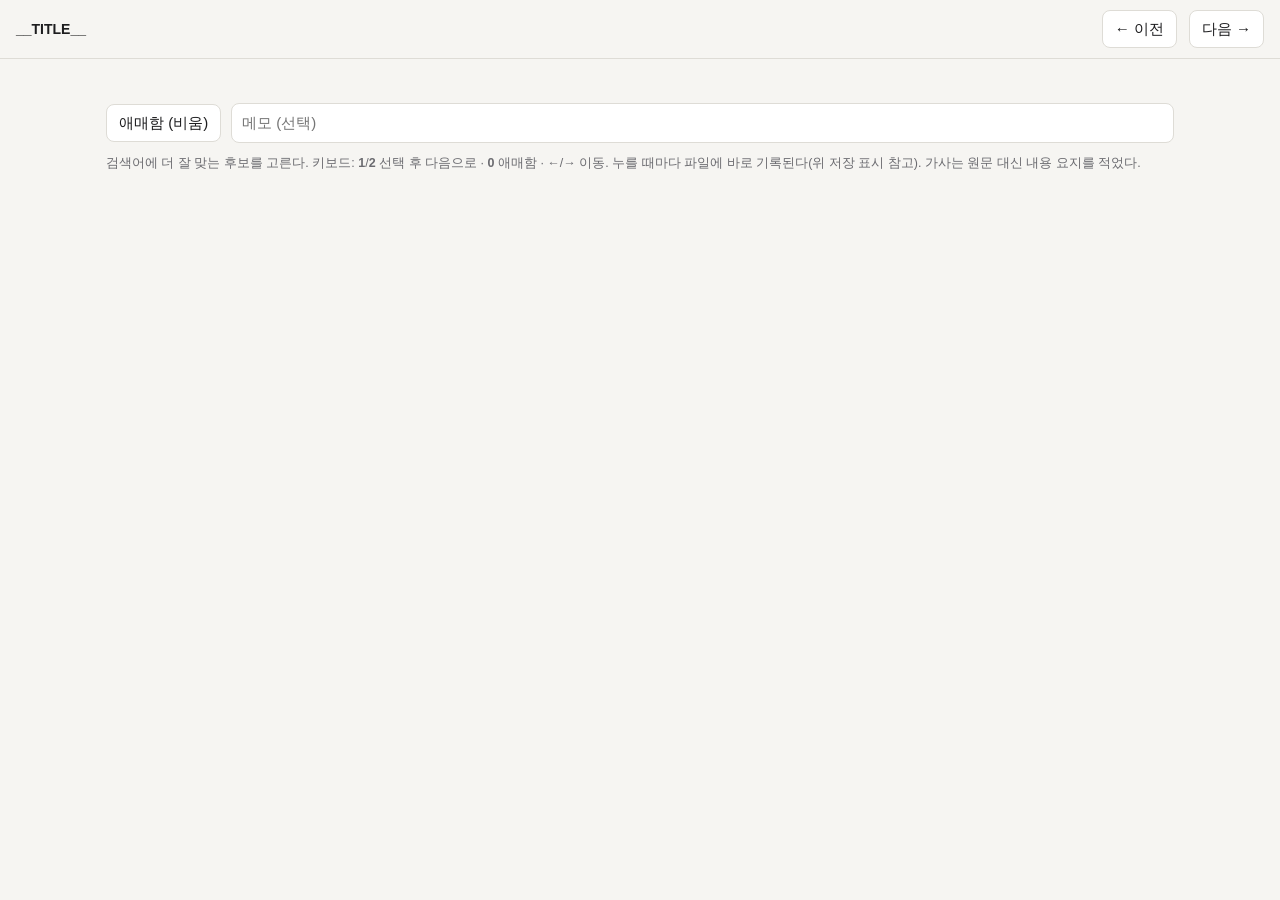
<file: scripts/compare_page_template.html>
<!doctype html>
<html lang="ko">
<head>
<meta charset="utf-8">
<meta name="viewport" content="width=device-width, initial-scale=1">
<title>__TITLE__</title>
<style>
  :root { --bg:#f6f5f2; --card:#fff; --ink:#1d1d1f; --mute:#6b6b70; --line:#dedcd6; --pick:#2f6fdb; --pickbg:#e9f0fd; --ok:#1f8a4c; --bad:#c0392b; }
  @media (prefers-color-scheme: dark) { :root { --bg:#17171a; --card:#222226; --ink:#ececef; --mute:#9a9aa2; --line:#36363c; --pick:#6c9cf0; --pickbg:#24304a; --ok:#4cc27e; --bad:#ef6b5b; } }
  * { box-sizing: border-box; }
  body { margin:0; background:var(--bg); color:var(--ink); font:15px/1.6 -apple-system, "Apple SD Gothic Neo", sans-serif; }
  header { position:sticky; top:0; background:var(--bg); border-bottom:1px solid var(--line); padding:10px 16px; display:flex; gap:12px; align-items:center; flex-wrap:wrap; z-index:2; }
  header b { font-size:14px; }
  .prog { color:var(--mute); font-size:13px; }
  .save { font-size:12.5px; }
  .save.ok { color:var(--ok); } .save.bad { color:var(--bad); font-weight:600; }
  button { font:inherit; padding:6px 12px; border:1px solid var(--line); background:var(--card); color:var(--ink); border-radius:8px; cursor:pointer; }
  main { max-width:1100px; margin:0 auto; padding:16px; }
  .query { font-size:21px; font-weight:600; margin:4px 0 0; }
  .query-en { color:var(--mute); font-size:13.5px; }
  .pid { color:var(--mute); font-size:13px; }
  .pair { display:grid; grid-template-columns:1fr 1fr; gap:14px; margin-top:14px; }
  @media (max-width:720px) { .pair { grid-template-columns:1fr; } }
  .cand { background:var(--card); border:2px solid var(--line); border-radius:12px; padding:14px; cursor:pointer; display:flex; flex-direction:column; gap:10px; }
  .cand.on { border-color:var(--pick); background:var(--pickbg); }
  .cand .top { display:flex; gap:12px; align-items:flex-start; }
  .cand img, .noimg { width:130px; flex:none; border-radius:6px; background:var(--line); }
  .noimg { height:130px; display:flex; align-items:center; justify-content:center; color:var(--mute); font-size:12px; }
  .num { font-size:12px; color:var(--mute); }
  .title { font-size:17px; font-weight:600; }
  .body { white-space:pre-wrap; font-size:14px; max-height:360px; overflow:auto; }
  details { font-size:12.5px; color:var(--mute); }
  details pre { white-space:pre-wrap; font:inherit; margin:6px 0 0; max-height:240px; overflow:auto; }
  .row { display:flex; gap:10px; align-items:center; margin-top:14px; flex-wrap:wrap; }
  input[type=text] { flex:1; min-width:200px; font:inherit; padding:7px 10px; border:1px solid var(--line); border-radius:8px; background:var(--card); color:var(--ink); }
  .hint { color:var(--mute); font-size:12.5px; margin-top:10px; }
  .grid { display:flex; flex-wrap:wrap; gap:4px; margin-top:22px; }
  .grid span { width:48px; text-align:center; font-size:11px; padding:3px 0; border-radius:4px; border:1px solid var(--line); cursor:pointer; color:var(--mute); }
  .grid span.done { background:var(--pickbg); color:var(--ink); }
  .grid span.cur { outline:2px solid var(--pick); }
</style>
</head>
<body>
<header>
  <b>__TITLE__</b>
  <span class="prog" id="prog"></span>
  <span class="save" id="save"></span>
  <span style="flex:1"></span>
  <button onclick="go(-1)">← 이전</button>
  <button onclick="go(1)">다음 →</button>
</header>
<main>
  <div class="pid" id="pid"></div>
  <div class="query" id="query"></div>
  <div class="query-en" id="query-en"></div>
  <div class="pair" id="pair"></div>
  <div class="row">
    <button onclick="pick('')">애매함 (비움)</button>
    <input type="text" id="memo" placeholder="메모 (선택)">
  </div>
  <div class="hint">검색어에 더 잘 맞는 후보를 고른다. 키보드: <b>1</b>/<b>2</b> 선택 후 다음으로 · <b>0</b> 애매함 · <b>←</b>/<b>→</b> 이동.
    누를 때마다 파일에 바로 기록된다(위 저장 표시 참고). 가사는 원문 대신 내용 요지를 적었다.</div>
  <div class="grid" id="grid"></div>
</main>
<script>
const PAIRS = __DATA__;
const STORE = "label:__STORE__";
let labels = {}, cur = 0, server = location.protocol.startsWith("http");
try { labels = JSON.parse(localStorage.getItem(STORE) || "{}"); } catch (e) {}
try { cur = Math.min(+localStorage.getItem(STORE + ":cur") || 0, PAIRS.length - 1); } catch (e) {}

function status(text, cls) { const s = document.getElementById("save"); s.textContent = text; s.className = "save " + cls; }
let pending = null;
function save() {
  try { localStorage.setItem(STORE, JSON.stringify(labels)); localStorage.setItem(STORE + ":cur", cur); } catch (e) {}
  if (!server) { status("⚠ 파일 저장 안 됨 — serve_compare_page.py로 열어야 함", "bad"); return; }
  clearTimeout(pending);
  pending = setTimeout(() => {
    fetch("/labels", { method: "POST", headers: { "Content-Type": "application/json" }, body: JSON.stringify(labels) })
      .then(r => { if (!r.ok) throw 0; status("✓ 파일에 저장됨 " + new Date().toLocaleTimeString(), "ok"); })
      .catch(() => status("⚠ 파일 저장 실패 — 서버가 꺼졌는지 확인", "bad"));
  }, 250);
}
function esc(s) { return String(s).replace(/[&<>"]/g, c => ({"&":"&amp;","<":"&lt;",">":"&gt;",'"':"&quot;"}[c])); }
const isDone = l => l && l.done;

function render() {
  const p = PAIRS[cur], L = labels[p.id] || {};
  document.getElementById("pid").textContent = p.id;
  document.getElementById("query").textContent = p.query_ko || p.query;
  document.getElementById("query-en").textContent = p.query_ko ? p.query : "";
  document.getElementById("pair").innerHTML = p.c.map((c, k) => `
    <div class="cand ${isDone(L) && L.choice === String(k + 1) ? "on" : ""}" onclick="pick('${k + 1}')">
      <div class="top">
        ${c.img ? `<img src="${c.img}" alt="">` : `<div class="noimg">이미지 없음</div>`}
        <div><div class="num">후보${k + 1} · ${{movie: "영화", music: "음악", book: "책"}[c.domain] || c.domain}</div><div class="title">${esc(c.title)}</div></div>
      </div>
      <div class="body">${esc(c.body)}</div>
      ${c.orig ? `<details onclick="event.stopPropagation()"><summary>원문 보기</summary><pre>${esc(c.orig)}</pre></details>` : ""}
    </div>`).join("");
  document.getElementById("memo").value = L.memo || "";
  const done = PAIRS.filter(q => isDone(labels[q.id])).length;
  document.getElementById("prog").textContent = `${cur + 1} / ${PAIRS.length} · 완료 ${done}`;
  document.getElementById("grid").innerHTML = PAIRS.map((q, i) => {
    const l = labels[q.id], mark = isDone(l) ? (l.choice || "–") : "";
    return `<span class="${mark ? "done" : ""} ${i === cur ? "cur" : ""}" onclick="jump(${i})">${q.id.slice(1)}${mark ? " " + mark : ""}</span>`;
  }).join("");
}
function pick(v) {
  const id = PAIRS[cur].id;
  labels[id] = Object.assign(labels[id] || {}, { choice: v, done: true });
  save(); render();
  setTimeout(() => go(1), 180);
}
function go(d) { cur = Math.max(0, Math.min(PAIRS.length - 1, cur + d)); try { localStorage.setItem(STORE + ":cur", cur); } catch (e) {} render(); window.scrollTo(0, 0); }
function jump(i) { cur = i; go(0); }
document.getElementById("memo").addEventListener("input", e => {
  const id = PAIRS[cur].id;
  labels[id] = Object.assign(labels[id] || {}, { memo: e.target.value });
  save();
});
document.addEventListener("keydown", e => {
  if (e.target.tagName === "INPUT") return;
  if (e.key === "1" || e.key === "2") pick(e.key);
  else if (e.key === "0") pick("");
  else if (e.key === "ArrowRight") go(1);
  else if (e.key === "ArrowLeft") go(-1);
});

// 서버로 열었으면 파일(CSV)이 정본이다 — 파일의 라벨로 시작한다
if (server) {
  fetch("/labels").then(r => r.json()).then(fromFile => {
    if (Object.keys(fromFile).length) labels = fromFile;
    status(Object.keys(fromFile).length ? "✓ 파일에서 이어서 불러옴" : "✓ 파일 저장 연결됨", "ok");
    render();
  }).catch(() => { status("⚠ 서버 연결 실패", "bad"); render(); });
} else { status("⚠ 파일 저장 안 됨 — serve_compare_page.py로 열어야 함", "bad"); render(); }
</script>
</body>
</html>
</file>
